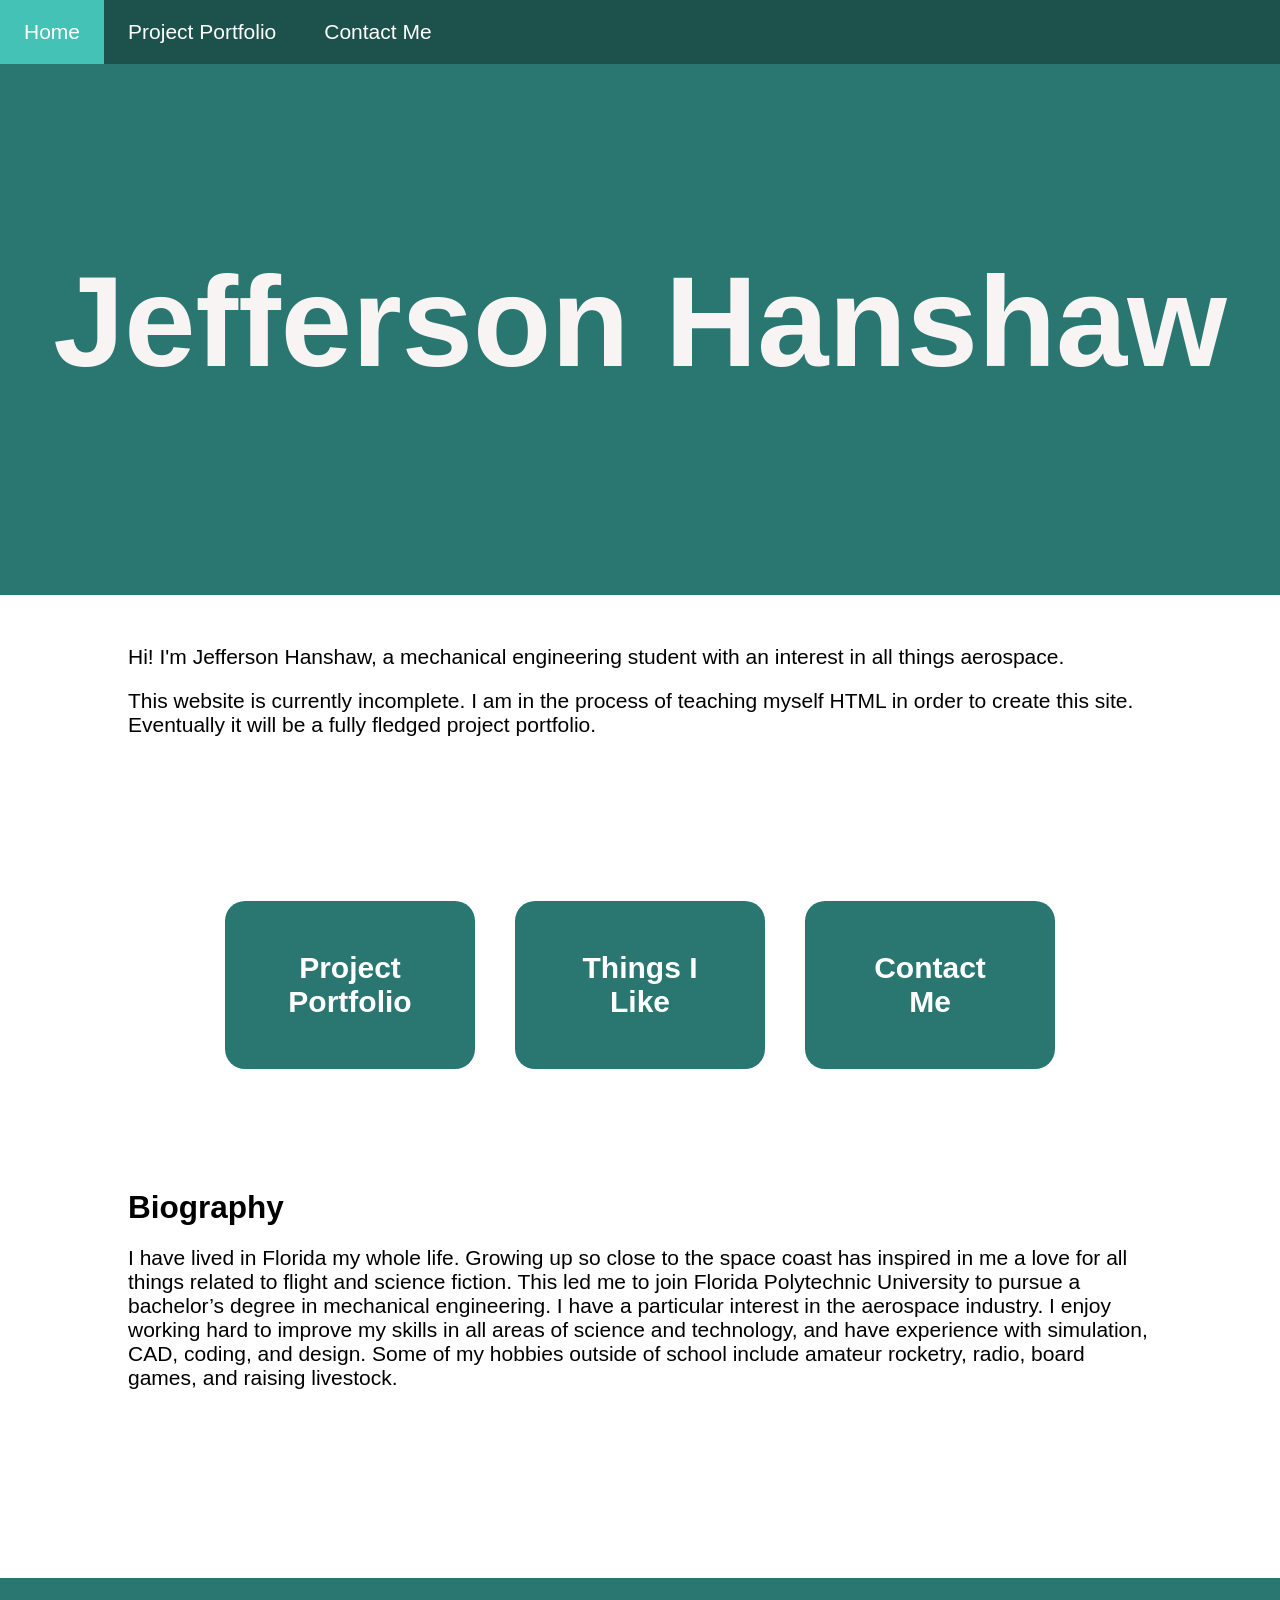
<file: index.html>
<html lang ="en">
<head>
    <meta charset="UTF-8">
    <meta name="viewport" content="width=device-width, initial-scale=1.0">
    <title>Jefferson's Project Portfolio Homepage</title>
    <link href="styles/style1.css" rel="stylesheet" />
</head>
<body>
    <nav> 
        <ul>
            <li>  <a class="active" href="index.html"> Home </a>  </li>
            <li> <a href = "ProjectPortfolio.html"> Project Portfolio  </a> </li>
            <li> <a href="ContactMe.html">Contact Me</a> </li>
    
        </ul>
    </nav>

    <br>
    <br> 



    <h1>Jefferson Hanshaw</h1>
    <p> Hi! I'm Jefferson Hanshaw, a mechanical engineering student with an interest in all things aerospace.  </p>
    <p> This website is currently incomplete. I am in the process of teaching myself HTML in order to create this site. Eventually it will be a fully fledged project portfolio. </p>
    <br>



    <div class="buttonBox">
        <a href = "ProjectPortfolio.html" class = "button" >Project Portfolio</a>  
        <a href = "TestPage.html" class = "button" >Things I Like</a> 
        <a href = "ContactMe.html" class = "button" >Contact Me</a> 
    </div>


    <h2> Biography </h2>
    <p> I have lived in Florida my whole life. Growing up so close to the space coast has inspired 
        in me a love for all things related to flight and science fiction. This led me to join Florida 
        Polytechnic University to pursue a bachelor’s degree in mechanical engineering. I have a 
        particular interest in the aerospace industry. I enjoy working hard to improve my 
        skills in all areas of science and technology, and have experience with simulation,
        CAD, coding, and design. Some of my hobbies outside of school include amateur rocketry,
        radio, board games, and raising livestock.  </p>
    
    <br>
    <br> <br> <br> <br> <br> <br> 

    <div class = "bar"> </div>
    





</body>
</html>
</file>
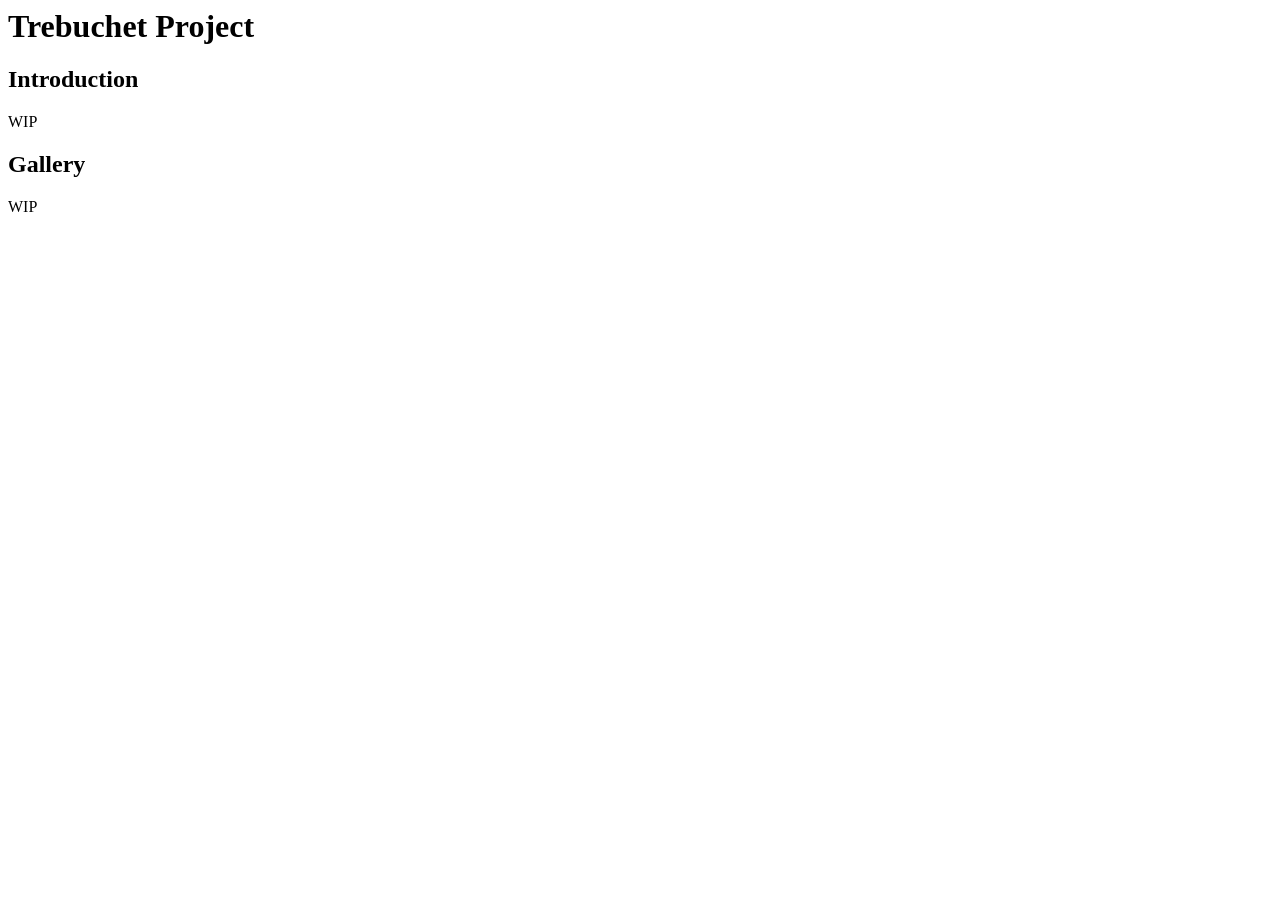
<file: Homepage.html>
<html lang ="en">
<head>
    <meta charset="UTF-8">
    <meta name="viewport" content="width=device-width, initial-scale=1.0">
    <title>Document</title>
</head>
<body>
    
    <h1>Trebuchet Project </h1>
    <h2> Introduction </h2>
    <p> WIP </p>
    <p>  </p>
    
    <h2> Gallery </h2>
    <p> WIP </p>
    
    
    
</body>
</html>
</file>
<file: styles/style1.css>
html {
  /* px means "pixels". The base font size is now 21 pixels high */
  font-size: 21px;

  font-family: "Roboto", sans-serif;

}


body {
  /* width: 600px; */
  /* margin: 0px 50px 30px 50px; 
  padding: 30px 30px 30px 30px; */ 
  background-color: rgba(255, 255, 255, 1); 

  margin: 0px ;
  padding: 0px ; 

  border: 0px solid rgba(0, 0, 0, 0); /* With transparency set to 0, the border is invisible */
}



p {
  color: black;
  margin: 20px auto 20px auto;
  width: 80%;


}



h1 {
  color: rgb(248, 244, 244);  
  background-color: #297770; /* This is the websites primary color */
  text-align: center; 
  margin: 0px auto 50px auto;
  width: 100%;
  padding: 200px 0px 200px;
  border: 0px solid rgba(0, 0, 0, 1);
  font-size: 10vw; 
}

h2{
  padding: 0px; 
  margin: 40px auto 0px auto;
  width: 80%;
}

h3 { 
  padding: 0px; 
  margin: 40px auto 0px auto;
  width: 80%;  
}
  
/* Thanks to https://www.w3schools.com/css/css_navbar_horizontal.asp for help with making the nav bar */   


.bar{
  margin: auto; 
  width: 100% ; 
  background-color: #297770; /* This is the websites primary color */
  padding: 0 0 100px 
}





.buttonBox { /* for buttons */
 	margin: 100px 100px;
	font-weight: bold;
    background-color: white; 
    display:flex ; 
    flex-wrap: wrap; 
    
    justify-content: center ; 
    text-align: center
}

.button {
  
  margin: 20px ;
  padding: 50px ; 
  background-color: #297770; /* This is the websites primary color */
  cursor:pointer;
  text-decoration: none;
  color: white ; 
  width: 150px ;
  border-radius: 20px;
  font-size: 30px    
}
.button:hover {
  background-color: #45C2B6; /* makes the links change color when hovered over with mouse*/
}




nav /* this will make the nav bar stay at the top of the page when scrolling down */
{
   position: fixed;
   top: 0px;
   width: 100%; 
   z-index: 1000; /* Ensures the nav bar stays on top of other content */
   

}


ul{ /* nav bar styling */
  margin: 0; 
  padding: 0; 

  list-style-type: none;  /* Removes default bullet points */

  background-color: #1D514C; /* Sets background color */

  display: flex; 

}

ul li {
  float: left;
}


ul li a {
  display: block;
  color: white;
  padding: 20px 24px;
  text-decoration: none; /* removes underline from links */
}

ul li a:hover {
  background-color: #111111; /* makes the links change color when hovered over with mouse*/
}


ul li a.active {
  background-color: #45C2B6;
}



.topBlock {
  margin: 0px; 
  padding: 100 px 100%
}

video{
  margin: auto;
  width: 80% ; 
  max-width: 300px; 
  
}



/* this part is different from style 2 */
.flex-container { /* for pictures */ 
  display: flex;
  flex-wrap: wrap;
  flex-direction: row;  
  gap: 20px;
  align-items: baseline; /* Aligns items along the baseline of the container */
  justify-content: space-evenly; /* Distributes space evenly between items */
}


figure {
  display: flex;
  flex-direction: column;  /* Stacks image above caption */
  text-align: center;
  align-items: center;     /* Centers caption under image */
  max-width: 100%; 

}


figcaption {
  font-weight: bold ; /* makes captions bold */
  margin-top: 10px; /* Adds space between image and caption */

}


img {
  /* width: 300px;
  height: 300px; */
  max-width: 400px; /* Ensures images don't exceed their container's width */
  margin: auto;
  width: 80% ; 
  object-fit: cover; /* fils container but keeps the aspect ratio the same */
  border: 5px solid rgba(0, 0, 0, 1); /*  added border to images */

}
</file>
